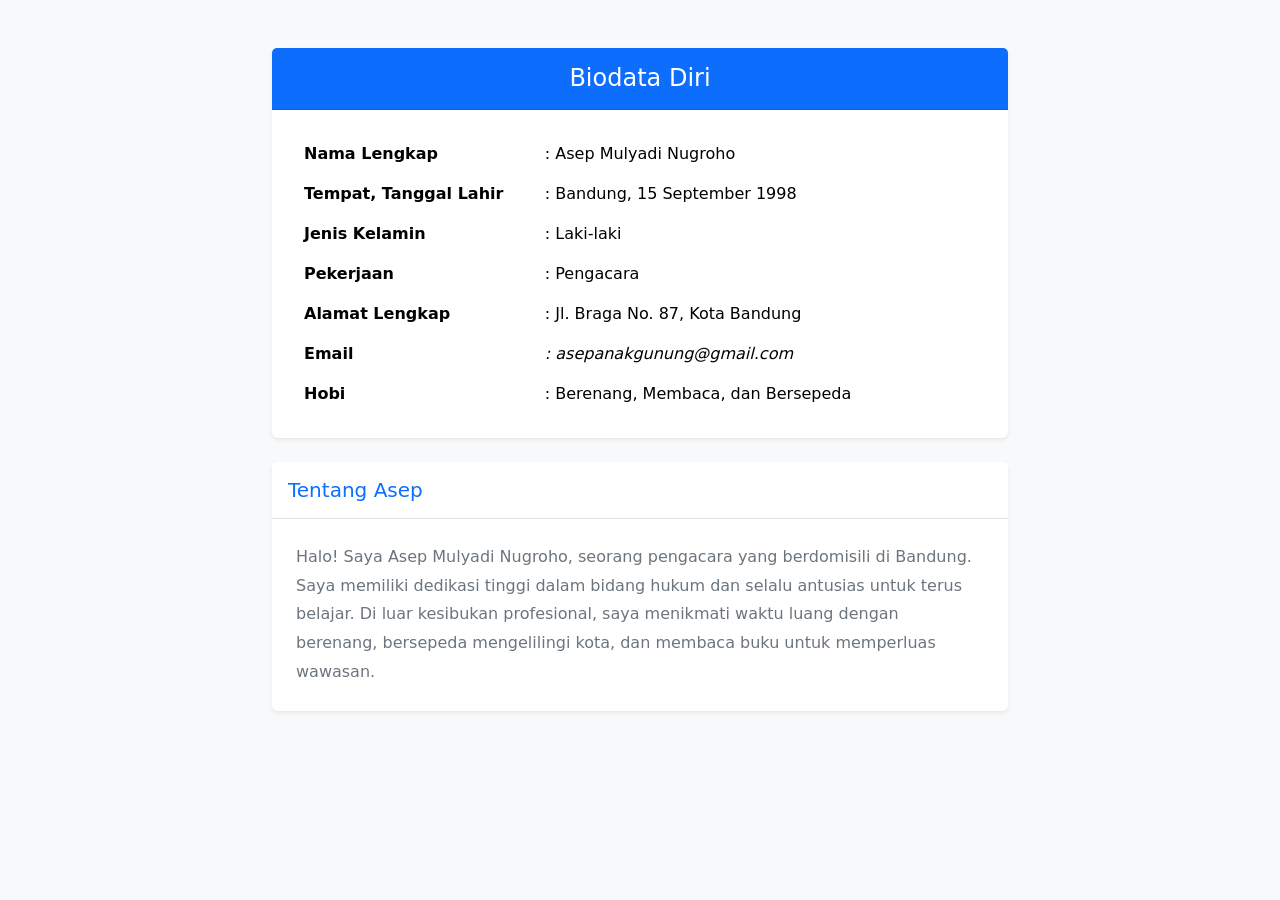
<file: Praktik-3/template/index.html>
<!DOCTYPE html>
<html lang="en">
<head>
    <meta charset="UTF-8">
    <meta name="viewport" content="width=device-width, initial-scale=1.0">
    <title>Halaman Biodata Saya</title>
    <!-- Memuat CSS Bootstrap 5 -->
    <link href="https://cdn.jsdelivr.net/npm/bootstrap@5.0.2/dist/css/bootstrap.min.css" rel="stylesheet" integrity="sha384-EVSTQN3/azprG1Anm3QDgpJLIm9Nao0Yz1ztcQTwFspd3yD65VohhpuuCOmLASjC" crossorigin="anonymous">
</head>
<body class="bg-light">

    <!-- Membungkus konten agar berada di tengah dan memiliki jarak -->
    <div class="container mt-5">
        <div class="row justify-content-center">
            <div class="col-md-8">
                
                <!-- Section 1 - Card Biodata -->
                <div class="card shadow-sm border-0">
                    <div class="card-header bg-primary text-white text-center py-3">
                        <h4 class="mb-0">Biodata Diri</h4>
                    </div>
                    
                    <div class="card-body p-4">
                        <!-- Menggunakan tabel tanpa garis tepi (borderless) agar terlihat rapi -->
                        <table class="table table-borderless mb-0">
                            <tbody>
                                <tr>
                                    <th style="width: 35%;">Nama Lengkap</th>
                                    <td>: Asep Mulyadi Nugroho</td>
                                </tr>
                                <tr>
                                    <th>Tempat, Tanggal Lahir</th>
                                    <td>: Bandung, 15 September 1998</td>
                                </tr>
                                <tr>
                                    <th>Jenis Kelamin</th>
                                    <td>: Laki-laki</td>
                                </tr>
                                <tr>
                                    <th>Pekerjaan</th>
                                    <td>: Pengacara</td>
                                </tr>
                                <tr>
                                    <th>Alamat Lengkap</th>
                                    <td>: Jl. Braga No. 87, Kota Bandung</td>
                                </tr>
                                <tr>
                                    <th>Email</th>
                                    <td><i>: asepanakgunung@gmail.com</i></td>
                                </tr>
                                <tr>
                                    <th>Hobi</th>
                                    <td>: Berenang, Membaca, dan Bersepeda</td>
                                </tr>
                            </tbody>
                        </table>
                    </div>
                </div>

                <!-- Section 2 - Tentang Asep -->
                <div class="card shadow-sm border-0 mt-4">
                    <div class="card-header bg-white border-bottom py-3">
                        <h5 class="mb-0 text-primary">Tentang Asep</h5>
                    </div>
                    <div class="card-body p-4">
                        <p class="mb-0 text-secondary" style="line-height: 1.8;">
                            Halo! Saya Asep Mulyadi Nugroho, seorang pengacara yang berdomisili di Bandung. Saya memiliki dedikasi tinggi dalam bidang hukum dan selalu antusias untuk terus belajar. Di luar kesibukan profesional, saya menikmati waktu luang dengan berenang, bersepeda mengelilingi kota, dan membaca buku untuk memperluas wawasan.
                        </p>
                    </div>
                </div>
            </div>
        </div>
    </div>

    <!-- Memuat JS Bootstrap 5 -->
    <script src="https://cdn.jsdelivr.net/npm/bootstrap@5.0.2/dist/js/bootstrap.bundle.min.js" integrity="sha384-MrcW6ZMFYlzcLA8Nl+NtUVF0sA7MsXsP1UyJoMp4YLEuNSfAP+JcXn/tWtIaxVXM" crossorigin="anonymous"></script>
</body>
</html>
</file>
